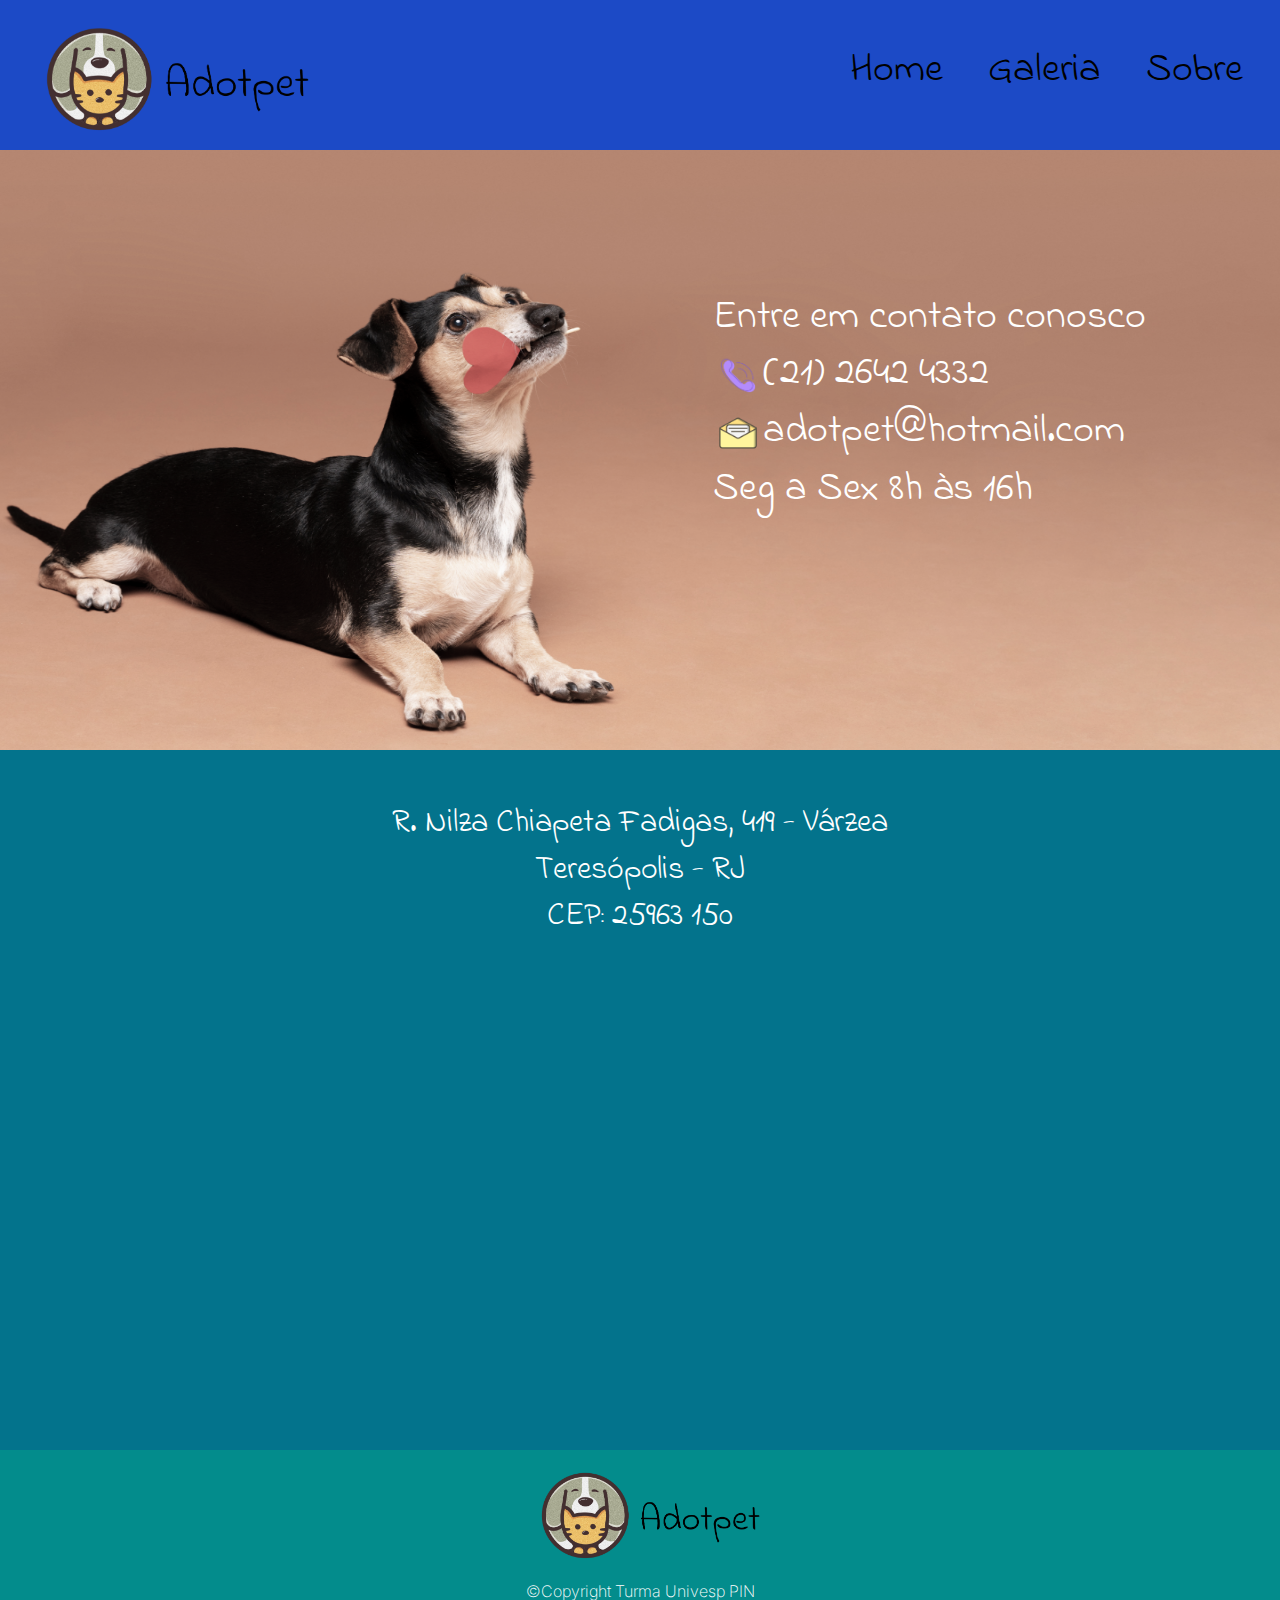
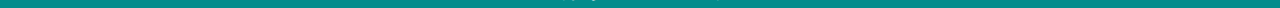
<file: contato.html>
<!DOCTYPE html>
<html lang="pt-br">

<head>
    <meta charset="UTF-8">
    <meta http-equiv="X-UA-Compatible" content="IE=edge">
    <meta name="viewport" content="width=device-width, initial-scale=1.0">
    <title>AdotPet - Contato</title>
    <link rel="stylesheet" href="./css/contato.css">
    <link rel="stylesheet" href="https://cdn.jsdelivr.net/npm/bootstrap@4.6.1/dist/css/bootstrap.min.css">
</head>

<body>

    <header class="cabecalho">
        <img src="./img/logo.png" alt="Logotipo do AdotPet">
        <nav class="menu">
            <a href="./index.html">
                <h1>Home</h1>
            </a>
            <a href="./galeria.html">
                <h1>Galeria</h1>
            </a>
            <a href="./sobre.html">
                <h1>Sobre</h1>
            </a>
        </nav>
    </header>

    <main>
        <div id="corpo-logo">
            <figure class="foto-legenda">
                <img class="imagem_contato" id="imgc" src="./img/img_contato.png" alt="Cachorro fofo segurando um coração de papel">
                <figcaption id="fig">
                    <h1>Entre em contato conosco</h1>
                    <h1 id="telefone"><img id="foto-telefone" src="./img/tel.png" alt=""> (21) 2642 4332</h1>
                    <h1 id="email"><img id="foto-email" src="./img/email.png" alt=""> adotpet@hotmail.com</h1>
                    <h1>Seg a Sex 8h às 16h</h1>
                </figcaption>
            </figure>
        </div>

        <div id="main">
            <h2>R. Nilza Chiapeta Fadigas, 419 - Várzea</h2>
            <h2>Teresópolis - RJ</h2>
            <h2>CEP: 25963 150</h2>

            <iframe id="map"
                src="https://www.google.com/maps/embed?pb=!1m18!1m12!1m3!1d3688.292978169321!2d-42.974178685659886!3d-22.41799602624639!2m3!1f0!2f0!3f0!3m2!1i1024!2i768!4f13.1!3m3!1m2!1s0x984cd28aa30c85%3A0xde31dd1acfd6e07b!2sR.%20Nilza%20Chiapeta%20Fadigas%2C%20419%20-%20V%C3%A1rzea%2C%20Teres%C3%B3polis%20-%20RJ%2C%2025963-150!5e0!3m2!1spt-PT!2sbr!4v1664327709798!5m2!1spt-PT!2sbr"
                width="600" height="450" style="border:0;" allowfullscreen="" loading="lazy"
                referrerpolicy="no-referrer-when-downgrade" class="mapa">
            </iframe>

        </div>

    </main>

    <footer class="rodape">
        <img src="./img/logo.png" alt="Logotipo do Adotpet">
        <p>Copyright Turma Univesp PIN</p>
    </footer>

</body>

</html>
</file>
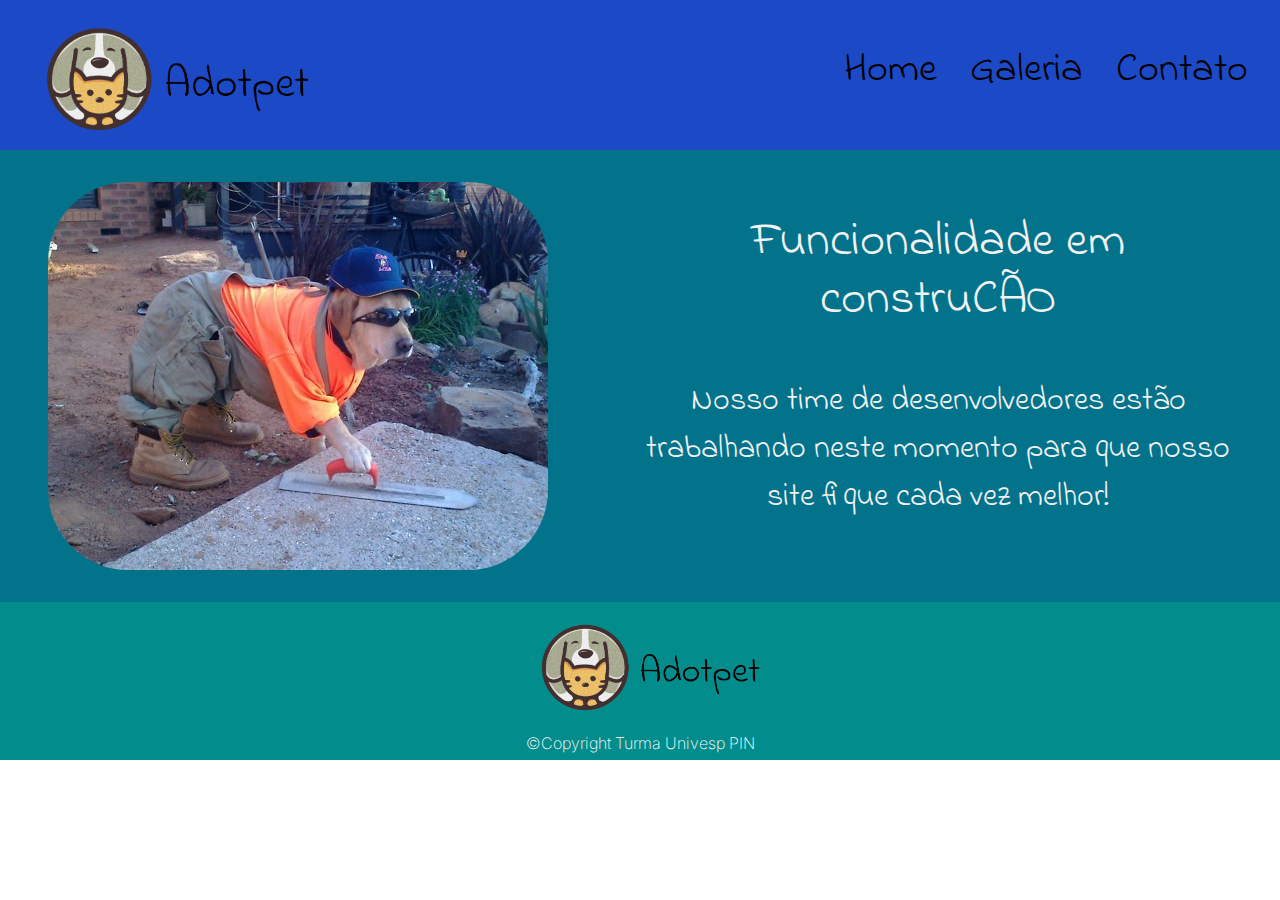
<file: funcionalidade_em_construcao.html>
<!DOCTYPE html>
<html lang="en">

<head>
    <meta charset="UTF-8">
    <meta http-equiv="X-UA-Compatible" content="IE=edge">
    <meta name="viewport" content="width=device-width, initial-scale=1.0">
    <title>Funcionalidade em construção</title>
    <link rel="stylesheet" href="./css/funcionalidade_em_construcao.css">
    <link rel="stylesheet" href="https://cdn.jsdelivr.net/npm/bootstrap@4.6.1/dist/css/bootstrap.min.css">
</head>

<body>
    <header class="cabecalho">
        <img src="./img/logo.png" alt="Logotipo do AdotPet">
        <nav class="menu">
            <a href="./index.html">
                <h1>Home</h1>
            </a>
            <a href="./galeria.html">
                <h1>Galeria</h1>
            </a>
            <a href="./contato.html">
                <h1>Contato</h1>
            </a>
        </nav>
    </header>

    <main>
        <div class="meio_pagina">
            <img src="./img/construcao.jfif" alt="Cachorro pedreiro" class="foto_cachorro_pedreiro">
            <div class="texto_meio_pagina">
                <h1 class="titulo_pagina">Funcionalidade em construCÃO</h1>
                <p class="explicacao_pagina">Nosso time de desenvolvedores estão trabalhando neste momento para que
                    nosso site fique cada vez melhor!</p>
            </div>
        </div>
    </main>

    <footer class="rodape">
        <img src="./img/logo.png" alt="Logotipo do Adotpet">
        <p>Copyright Turma Univesp PIN</p>
    </footer>
</body>

</html>
</file>
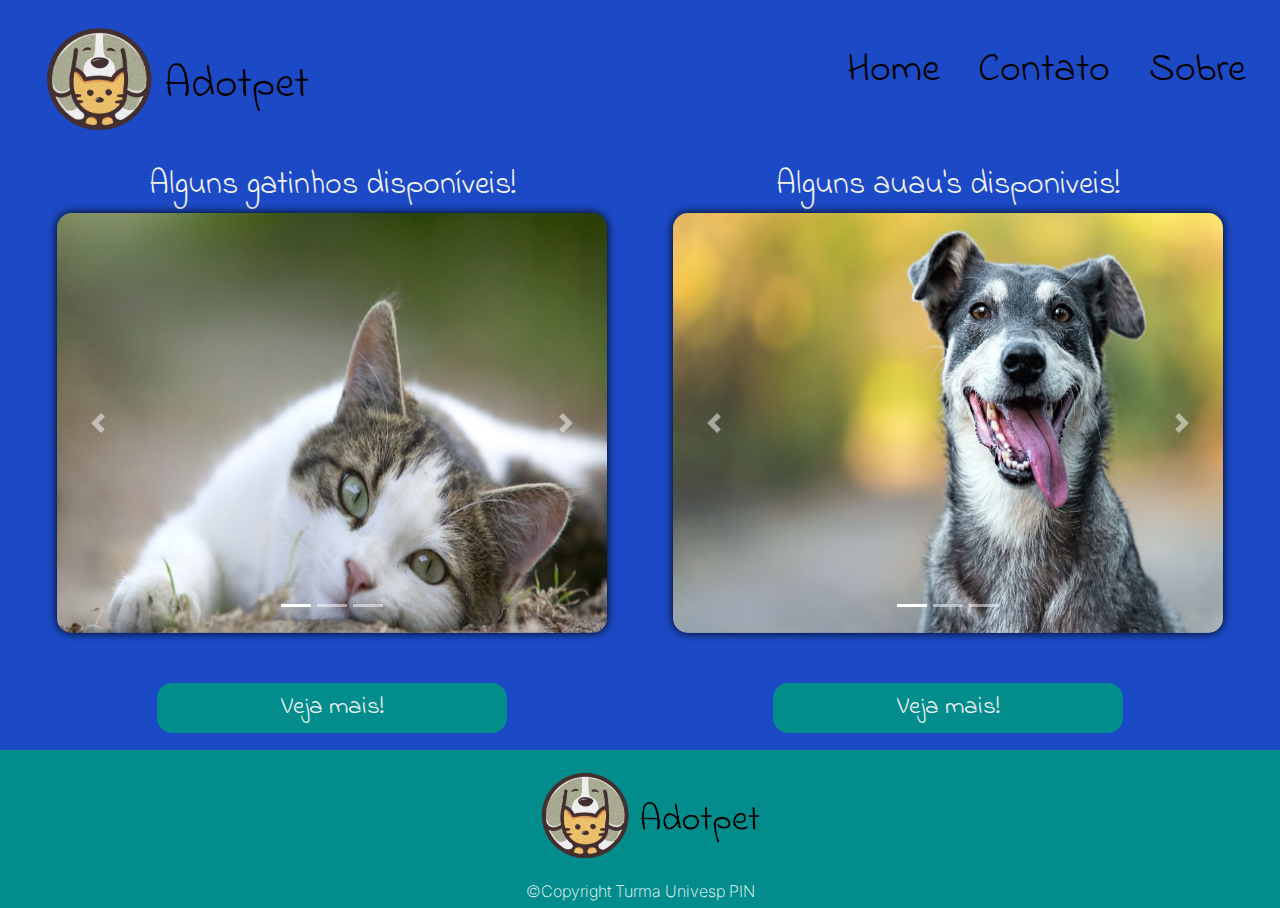
<file: galeria.html>
<!DOCTYPE html>
<html lang="pt-BR">

<head>
    <meta charset="UTF-8">
    <meta http-equiv="X-UA-Compatible" content="IE=edge">
    <meta name="viewport" content="width=device-width, initial-scale=1.0">
    <title>Galeria</title>
    <link rel="stylesheet" href="css/galeria.css">
    <link rel="stylesheet" href="https://cdn.jsdelivr.net/npm/bootstrap@4.6.1/dist/css/bootstrap.min.css">
</head>

<body>
    <header class="cabecalho">
        <img src="img/logo.png" alt="Logotipo do AdotPet">
        <nav class="menu">
            <a href="./index.html">
                <h1>Home</h1>
            </a>
            <a href="./contato.html">
                <h1>Contato</h1>
            </a>
            <a href="./sobre.html">
                <h1>Sobre</h1>
            </a>
        </nav>
    </header>

    <main>
        <section class="carrosseis">
            <div class="carrossel_gato">
                <h2>Alguns gatinhos disponíveis!</h2>
                <div id="demo" class="carousel slide" data-ride="carousel">

                    <!-- Indicators -->
                    <ul id="demo" class="carousel-indicators">
                        <li data-target="#demo" data-slide-to="0" class="active"></li>
                        <li data-target="#demo" data-slide-to="1"></li>
                        <li data-target="#demo" data-slide-to="2"></li>
                    </ul>

                    <!-- The slideshow -->
                    <div class="carousel-inner">
                        <div class="carousel-item active">
                            <img src="./img/gato_carrossel1.jfif" alt="Gatinho malhado">
                        </div>
                        <div class="carousel-item">
                            <img src="./img/gato_carrossel2.jfif" alt="Gatinho tigrado">
                        </div>
                        <div class="carousel-item">
                            <img src="./img/gato_carrossel3.jfif" alt="Gatinho Olhos azuis">
                        </div>
                    </div>

                    <!-- Left and right controls -->
                    <a class="carousel-control-prev" href="#demo" data-slide="prev">
                        <span class="carousel-control-prev-icon"></span>
                    </a>
                    <a class="carousel-control-next" href="#demo" data-slide="next">
                        <span class="carousel-control-next-icon"></span>
                    </a>

                </div>
                <button type="button" id="consultar" class="btn btn-warning"
                    onclick="window.location.replace('./gatos.html')">Veja mais!
                </button>
            </div>

            <div class="carrossel_cachorro">
                <h2>Alguns auau's disponiveis!</h2>
                <div id="demo2" class="carousel slide" data-ride="carousel">

                    <!-- Indicators -->
                    <ul class="carousel-indicators">
                        <li data-target="#demo2" data-slide-to="0" class="active"></li>
                        <li data-target="#demo2" data-slide-to="1"></li>
                        <li data-target="#demo2" data-slide-to="2"></li>
                    </ul>

                    <!-- The slideshow -->
                    <div class="carousel-inner">
                        <div class="carousel-item active">
                            <img src="./img/cachorro_carrossel1.jfif" alt="Cachorro com lingua de fora">
                        </div>
                        <div class="carousel-item">
                            <img src="./img/cachorro_carrossel2.jfif" alt="Viralata Caramelo fofinho">
                        </div>
                        <div class="carousel-item">
                            <img src="./img/cachorro_carrossel3.jfif" alt="Labrador Preto">
                        </div>
                    </div>

                    <!-- Left and right controls -->
                    <a class="carousel-control-prev" href="#demo2" data-slide="prev">
                        <span class="carousel-control-prev-icon"></span>
                    </a>
                    <a class="carousel-control-next" href="#demo2" data-slide="next">
                        <span class="carousel-control-next-icon"></span>
                    </a>

                </div>
                <button type="button" id="consultar" class="btn btn-warning"
                    onclick="window.location.replace('./caes.html')">Veja mais!</button>
            </div>
        </section>
    </main>

    <footer class="rodape">
        <img src="img/logo.png" alt="Logotipo do Adotpet">
        <p>Copyright Turma Univesp PIN</p>
    </footer>


    <!-- jQuery library -->
    <script src="https://cdn.jsdelivr.net/npm/jquery@3.6.0/dist/jquery.slim.min.js"></script>

    <!-- Popper JS -->
    <script src="https://cdn.jsdelivr.net/npm/popper.js@1.16.1/dist/umd/popper.min.js"></script>

    <!-- Latest compiled JavaScript -->
    <script src="https://cdn.jsdelivr.net/npm/bootstrap@4.6.1/dist/js/bootstrap.bundle.min.js"></script>
    <script src="./java-script/listar.js"></script>
</body>

</html>
</file>
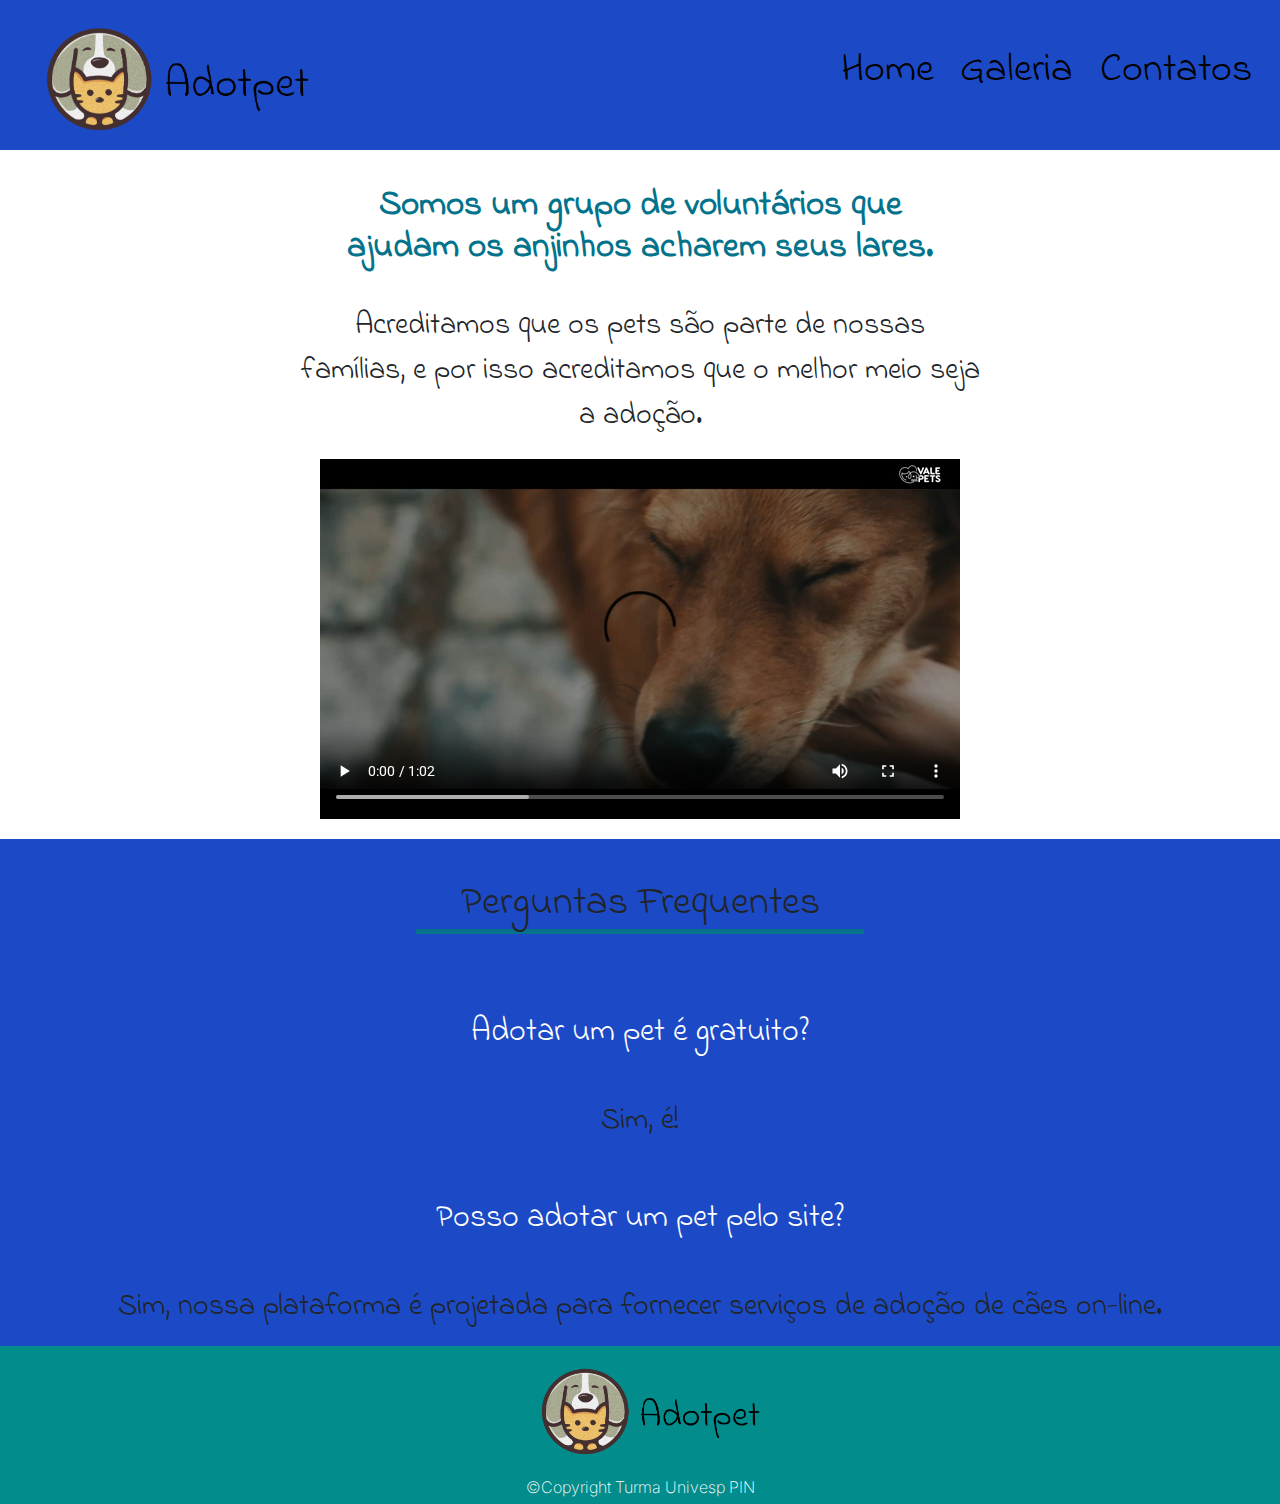
<file: sobre.html>
<!DOCTYPE html>
<html lang="en">

<head>
    <meta charset="UTF-8">
    <meta http-equiv="X-UA-Compatible" content="IE=edge">
    <meta name="viewport" content="width=device-width, initial-scale=1.0">
    <title>AdotPet - Sobre</title>
    <link rel="stylesheet" href="./css/sobre.css">
    <link rel="stylesheet" href="https://cdn.jsdelivr.net/npm/bootstrap@4.6.1/dist/css/bootstrap.min.css">


</head>

<body>
    <header class="cabecalho">
        <img src="./img/logo.png" alt="Logotipo do AdotPet">
        <nav class="menu">
            <a href="./index.html">
                <h1>Home</h1>
            </a>
            <a href="./galeria.html">
                <h1>Galeria</h1>
            </a>
            <a href="./contato.html">
                <h1>Contatos</h1>
            </a>
        </nav>
    </header>

    <main>
        <section class="sobre_1">
            <h1 id="um">Somos um grupo de voluntários que ajudam os anjinhos acharem seus lares.</p>
            </h1>
            <p id="um"> Acreditamos que os pets são parte de nossas
                famílias, e por isso acreditamos que o melhor
                meio seja a adoção.</p>

            <video id="vd" controls="controls" src="./videos/video.mp4"></video>
        </section>

        <section class="sobre_2">
            <h1 id="dois">Perguntas Frequentes</h1>
            <h2 id="dois">Adotar um pet é gratuito?</h2>
            <p id="dois">Sim, é!</p>
            <h2 id="dois">Posso adotar um pet pelo site?</h2>
            <p id="dois">Sim, nossa plataforma é projetada para fornecer serviços de adoção de cães on-line.</p>
        </section>

    </main>

    <footer class="rodape">
        <img src="./img/logo.png" alt="Logotipo do Adotpet">
        <p>Copyright Turma Univesp PIN</p>
    </footer>

</body>

</html>
</file>
<file: css/contato.css>
@charset "UTF-8 ";
@import url('https://fonts.googleapis.com/css2?family=Indie+Flower&family=Quicksand:wght@300;400;500;600;700&family=Roboto:wght@100&display=swap');
@import url('https://fonts.googleapis.com/css2?family=Indie+Flower&family=Inter&family=Quicksand:wght@300;400;500;600;700&family=Roboto:wght@100&display=swap');
@import url('https://fonts.googleapis.com/css2?family=Indie+Flower&display=swap');

/* Reset CSS */
* {
    padding: 0%;
    margin: 0%;
    box-sizing: border-box;
    /* font-family: 'Indie Flower', cursive;; */
}

body {
    height: 100vh;
    width: auto;
}

.cabecalho {
    height: 150px;
    width: auto;
    background-color: #1c4ac6;
    display: flex;
    justify-content: space-between;
    padding: 15px;
    align-items: center;
    font-family: 'Indie Flower', cursive;
    font-size: 20px;
    color: black;
    text-decoration: none;
}

.cabecalho a {
    color: black;
}

.cabecalho a:hover{
    color: #03738C;
}

.cabecalho>nav {
    display: flex;
    justify-content: space-around;
    width: 35%;
    height: auto;
    

}
.cabecalho>img {
    width: 300px;
    height: auto;
}

#main {
    font-family: 'Indie Flower', cursive;
    font-size: 25pt;
    display: flex;
    align-items: center;
    justify-content: center;
    background-color: #03738C;
    height: 700px;
    width: 100%;
    flex-direction: column;
    color: white;
    
}

figure.foto-legenda {
    position: relative;
    margin: 0px;
}

figure.foto-legenda img {
    position: relative;
    width: 100%;
    height: 600px;
    display: flex;
}

figure.foto-legenda figcaption {
    position: absolute;
    margin: 4em;
    font-family: 'Indie Flower', cursive;
    font-size: normal;
    color: white;
}

#fig {
    position: absolute;
    right: 70px;
    top: 80px;
}
#foto-email,#foto-telefone{
    width: 50px;
    height: 50px;
    /* border-radius: 50%; */
}
#email,#telefone{
    display: flex;
 
}

#corpoSite  {
    font-family: 'Indie Flower', cursive;
    font-size: 30px;
    text-align: justify;
    /* /Deixar o testo justificado e com indentação/ */
    text-indent: 50px;
    height: auto;
    width: auto;
}

.mapa {
	border-radius: 15px;
}

.rodape {
    background-color: #038C8C;
    width: auto;
    height: 158px;
    display: flex;
    justify-content: center;
    align-items: center;
    flex-direction: column;
}

.rodape > p{
    color: #fff;
    font-weight: 200;
    margin-bottom: 30px;
    font-family: 'Inter', sans-serif;  
}

.rodape > p::before{
    content: "\00A9";
}

.rodape>img {
    width: 250px;
    height: 195px;
    margin-top: 20px;
}

@media screen and (max-width: 1052px) {
    #imgc{
        
        width: 100%;
        height: 30%;
    }
    #fig{
        width: 50%;
        height:30;
    }
    .cabecalho a{
        display: none;
        font-size: 10pt;
    }
    #corpo-logo{
        width: 100%;
        height: 30%;
    
    }
    #corpo-logo h1{
        font-size: 25pt;
        margin-left: 50%;
    }
    #foto-telefone{
       width: 10%;
       height: auto;
    }
    #foto-email{
        width: 10%;
        height: auto;
    }

    #main{
        width: 100%;
        height: 40%;

        
    }
    #main h2 {
        font-size: 20pt;
    }
    .rodape{
        width: auto;
        height: 14%;
    }
    .rodape > img{
        width: 15%;
        height: auto;
        

    }
    #map{
        width: 50%;
        height: 20%;
        margin-bottom: 0.5em;
    }
}

@media screen and (max-width: 890px) {
    #imgc{
        
        width: 100%;
        height: 10%;
        
    }
    #fig{
        width: 40%;
        height:20;
    }
    .cabecalho a{
        display: none;
        font-size: 8pt;
    }
    #corpo-logo{
        width: 100%;
        height: 20%;
    
    }
    #corpo-logo h1{
        font-size: 15pt;
        margin-left: 50%;
    }
    #foto-telefone{
       width:10%;
       height: 10%;
    }
    #foto-email{
        width: 8%;
        height: auto;
    }

    #main{
        width: 100%;
        height: 30%;

        
    }
    #main h2 {
        font-size: 8pt;
    }
    .rodape{
        width: auto;
        height: 12%;
    }
    .rodape > img{
        width: 13%;
        height: auto;
        

    }
    #map{
        width: 20%;
        height: 5%;
        margin-bottom: 0.5em;
    }
}
</file>
<file: css/funcionalidade_em_construcao.css>
@charset "UTF-8 ";
@import url('https://fonts.googleapis.com/css2?family=Indie+Flower&family=Quicksand:wght@300;400;500;600;700&family=Roboto:wght@100&display=swap');
@import url('https://fonts.googleapis.com/css2?family=Indie+Flower&family=Inter&family=Quicksand:wght@300;400;500;600;700&family=Roboto:wght@100&display=swap');
@import url('https://fonts.googleapis.com/css2?family=Indie+Flower&display=swap');

/* Reset CSS */
* {
    padding: 0%;
    margin: 0%;
    box-sizing: border-box;
}

body {
    height: 100vh;
    width: auto;
}

.cabecalho {
    height: 150px;
    width: auto;
    background-color: #1c4ac6;
    display: flex;
    justify-content: space-between;
    padding: 15px;
    align-items: center;
    font-family: 'Indie Flower', cursive;
    font-size: 20px;
    color: black;
    text-decoration: none;
}

.cabecalho a {
    color: black;
}

.cabecalho a:hover {
    color: #03738C;
}

.cabecalho>nav {
    display: flex;
    justify-content: space-around;
    width: 35%;
    height: auto;
}

.cabecalho>img {
    width: 300px;
    height: auto;
}

.meio_pagina {
    width: auto 3em;
    display: flex;
    background-color: #03738C;
}

.foto_cachorro_pedreiro {
    margin: 2em 3em;
    border-radius: 5em;
}

.texto_meio_pagina {
    display: flex;
    justify-content: center;
    flex-direction: column;
    margin: 1em 3em;
    text-align: center;
    font-family: 'Indie Flower', cursive;
    color: #F2F2F2;
}

.titulo_pagina {
    font-size: 3em;
    margin-bottom: 1em;
}

.explicacao_pagina {
    font-size: 2em;
}

.rodape {
    background-color: #038C8C;
    width: auto;
    height: 158px;
    display: flex;
    justify-content: center;
    align-items: center;
    flex-direction: column;
    font-family: 'Inter', sans-serif;
}

.rodape>p {
    color: #fff;
    font-weight: 200;
    margin-bottom: 30px;
}

.rodape>p::before {
    content: "\00A9";
}

.rodape>img {
    width: 250px;
    height: 195px;
    margin-top: 20px;
}
</file>
<file: css/galeria.css>
@import url('https://fonts.googleapis.com/css2?family=Indie+Flower&family=Quicksand:wght@300;400;500;600;700&family=Roboto:wght@100&display=swap');
@import url('https://fonts.googleapis.com/css2?family=Indie+Flower&family=Inter&family=Quicksand:wght@300;400;500;600;700&family=Roboto:wght@100&display=swap');

/* Reset CSS */
* {
    padding: 0%;
    margin: 0%;
    box-sizing: border-box;
}

body {
    height: 100vh;
    width: auto;
}

.cabecalho {
    height: 150px;
    width: auto;
    background-color: #1c4ac6;
    display: flex;
    justify-content: space-between;
    padding: 15px;
    align-items: center;
    font-family: 'Indie Flower', cursive;
    color: black;
    text-decoration: none;
}

.cabecalho>nav {
    display: flex;
    justify-content: space-around;
    width: 35%;
    height: auto;
}

.cabecalho a {
    color: black;
}

.cabecalho a:hover {
    color: #03738C;
}

.cabecalho>img {
    width: 300px;
    height: auto;
}

.carrosseis {
    height: 600px;
    width: auto;
    background-color: #1c4ac6;
    display: flex;
    justify-content: center;
    align-items: center;
}

.carousel-inner {
    border-radius: 15px;
    box-shadow: 0px 0px 10px black;
}

.carrosseis button {
    width: 350px;
    color: #f2f2f2;
    font-size: 25px;
    background-color: #038C8C;
    border: none;
    border-radius: 15px;
}

.carrosseis button:hover {
    background-color: #1c4ac6;
}

.carrossel_gato {
    height: 95%;
    width: 45%;
    margin-right: 40px;
    display: flex;
    align-items: center;
    justify-content: center;
    border-radius: 15px;
    flex-direction: column;
    font-family: 'Indie Flower', 'sans-serif';
    font-weight: bold;
    color: #f2f2f2;
}

.carrossel_gato button {
    margin-top: 50px;

}

.carrossel_gato img {
    width: 550px;
    height: 420px;
}

.carrossel_cachorro {
    height: 95%;
    width: 45%;
    display: flex;
    align-items: center;
    justify-content: center;
    border-radius: 15px;
    flex-direction: column;
    font-family: 'Indie Flower', 'sans-serif';
    font-weight: bold;
    color: #f2f2f2;
}

.carrossel_cachorro button {
    margin-top: 50px;
}

.carrossel_cachorro img {
    width: 550px;
    height: 420px;
}

#demo {
    border-radius: 15px;
}

.rodape {
    background-color: #038C8C;
    width: auto;
    height: 158px;
    display: flex;
    justify-content: center;
    align-items: center;
    flex-direction: column;
    font-family: 'Inter', sans-serif;
}

.rodape>p {
    color: #fff;
    font-weight: 200;
    margin-bottom: 30px;
}

.rodape>p::before {
    content: "\00A9";
}

.rodape>img {
    width: 250px;
    height: 195px;
    margin-top: 20px;
}

@media screen and (max-width: 1165px) {

    #demo,
    #demo2 {
        width: 80%;
        height: 20%;
    }

    .carrosseis {
        width: 100%;
        height: auto;
    }

    .rodape {
        width: auto;
        height: 14%;
    }

    .rodape>img {
        width: 15%;
        height: auto;

    }

    #consultar {
        margin-bottom: 10px;
    }
}

@media screen and (max-width: 820px) {
    .cabecalho a {
        display: none;
    }

    .carrosseis h2 {
        font-size: 15pt;
    }
}

@media screen and (max-width: 730px) {
    #consultar {
        width: 80%;
    }

    .carrosseis {
        flex-direction: column;
    }
}
</file>
<file: css/sobre.css>
@charset "UTF-8 ";
@import url('https://fonts.googleapis.com/css2?family=Indie+Flower&family=Quicksand:wght@300;400;500;600;700&family=Roboto:wght@100&display=swap');
@import url('https://fonts.googleapis.com/css2?family=Indie+Flower&family=Inter&family=Quicksand:wght@300;400;500;600;700&family=Roboto:wght@100&display=swap');
@import url('https://fonts.googleapis.com/css2?family=Indie+Flower&display=swap');

/* Reset CSS */
* {
    padding: 0%;
    margin: 0%;
    box-sizing: border-box;
}

.corpoSite {
    font-family: 'Indie Flower', cursive;
    font-style: normal;
    height: 100vh;
    width: auto;
    text-align: justify;
    /*Deixar o testo justificado e com indentação*/
    text-indent: 50px;
}

.cabecalho {
    height: 150px;
    width: auto;
    background-color: #1c4ac6;
    display: flex;
    justify-content: space-between;
    padding: 15px;
    align-items: center;
    font-family: 'Indie Flower', cursive;
    color: black;
    text-decoration: none;
}

.cabecalho>nav {
    display: flex;
    justify-content: space-around;
    width: 35%;
    height: auto;
}

.cabecalho a {
    color: black;
}

.cabecalho a:hover {
    color: #03738C;
}

.cabecalho>img {
    width: 300px;
    height: auto;
}

.corpoSite>img {
    height: auto;
    width: auto;
}

.sobre_1 {
    width: 100%;
    height: auto;
    display: flex;
    align-items: center;
    flex-direction: column;
    font-family: 'Indie Flower', cursive;
}

.sobre_1 h1 {
    margin-top: 1em;
    margin-bottom: 1em;
    margin-inline: 10em;
    font-size: 35px;
    text-align: center;
    color: #03738C;
    font-weight: bold;
}

.sobre_1 p {
    margin: 0px 10em;
    font-size: 30px;
    text-align: center;
}

.sobre_1 video {
    margin-top: 20px;
    margin-bottom: 20px;
}

.sobre_2 {
    width: 100%;
    height: auto;
    display: flex;
    align-items: center;
    justify-content: center;
    flex-direction: column;
    background-color: #1c4ac6;
    font-family: 'Indie Flower', cursive;
}

.sobre_2 h1 {
    margin: 1em;
    border-bottom: 5px solid #03738C;
    display: flex;
    justify-content: center;
    justify-items: center;
    align-items: center;
    align-content: center;
    width: 35%;
    height: 55px;
}

.sobre_2 h2 {
    margin-top: 1em;
    background-color: #1c4ac6;
    color: white;
    padding: 0;
    border-radius: 15px;
    display: flex;
    justify-content: center;
    align-items: center;
    width: 40%;
    height: 55px;
    border: none;
    outline: none;
}

.sobre_2 p {
    margin-top: 1em;
    font-size: 30px;
}

.rodape {
    background-color: #038C8C;
    width: auto;
    height: 158px;
    display: flex;
    justify-content: center;
    align-items: center;
    flex-direction: column;
    font-family: 'Inter', sans-serif;
}

.rodape>p {
    color: #fff;
    font-weight: 200;
    margin-bottom: 30px;
}

.rodape>p::before {
    content: "\00A9";
}

.rodape>img {
    width: 250px;
    height: 195px;
    margin-top: 20px;
}

@media screen and (max-width: 1065px) {
    .cabecalho a {
        display: none;
    }

    #dois {
        font-size: 10pt;
    }

    @media screen and (max-width: 899px) {

        #vd {
            width: 80%;
            height: 50%;
        }

        #um {
            font-size: 15pt;
        }
    }
}
</file>
